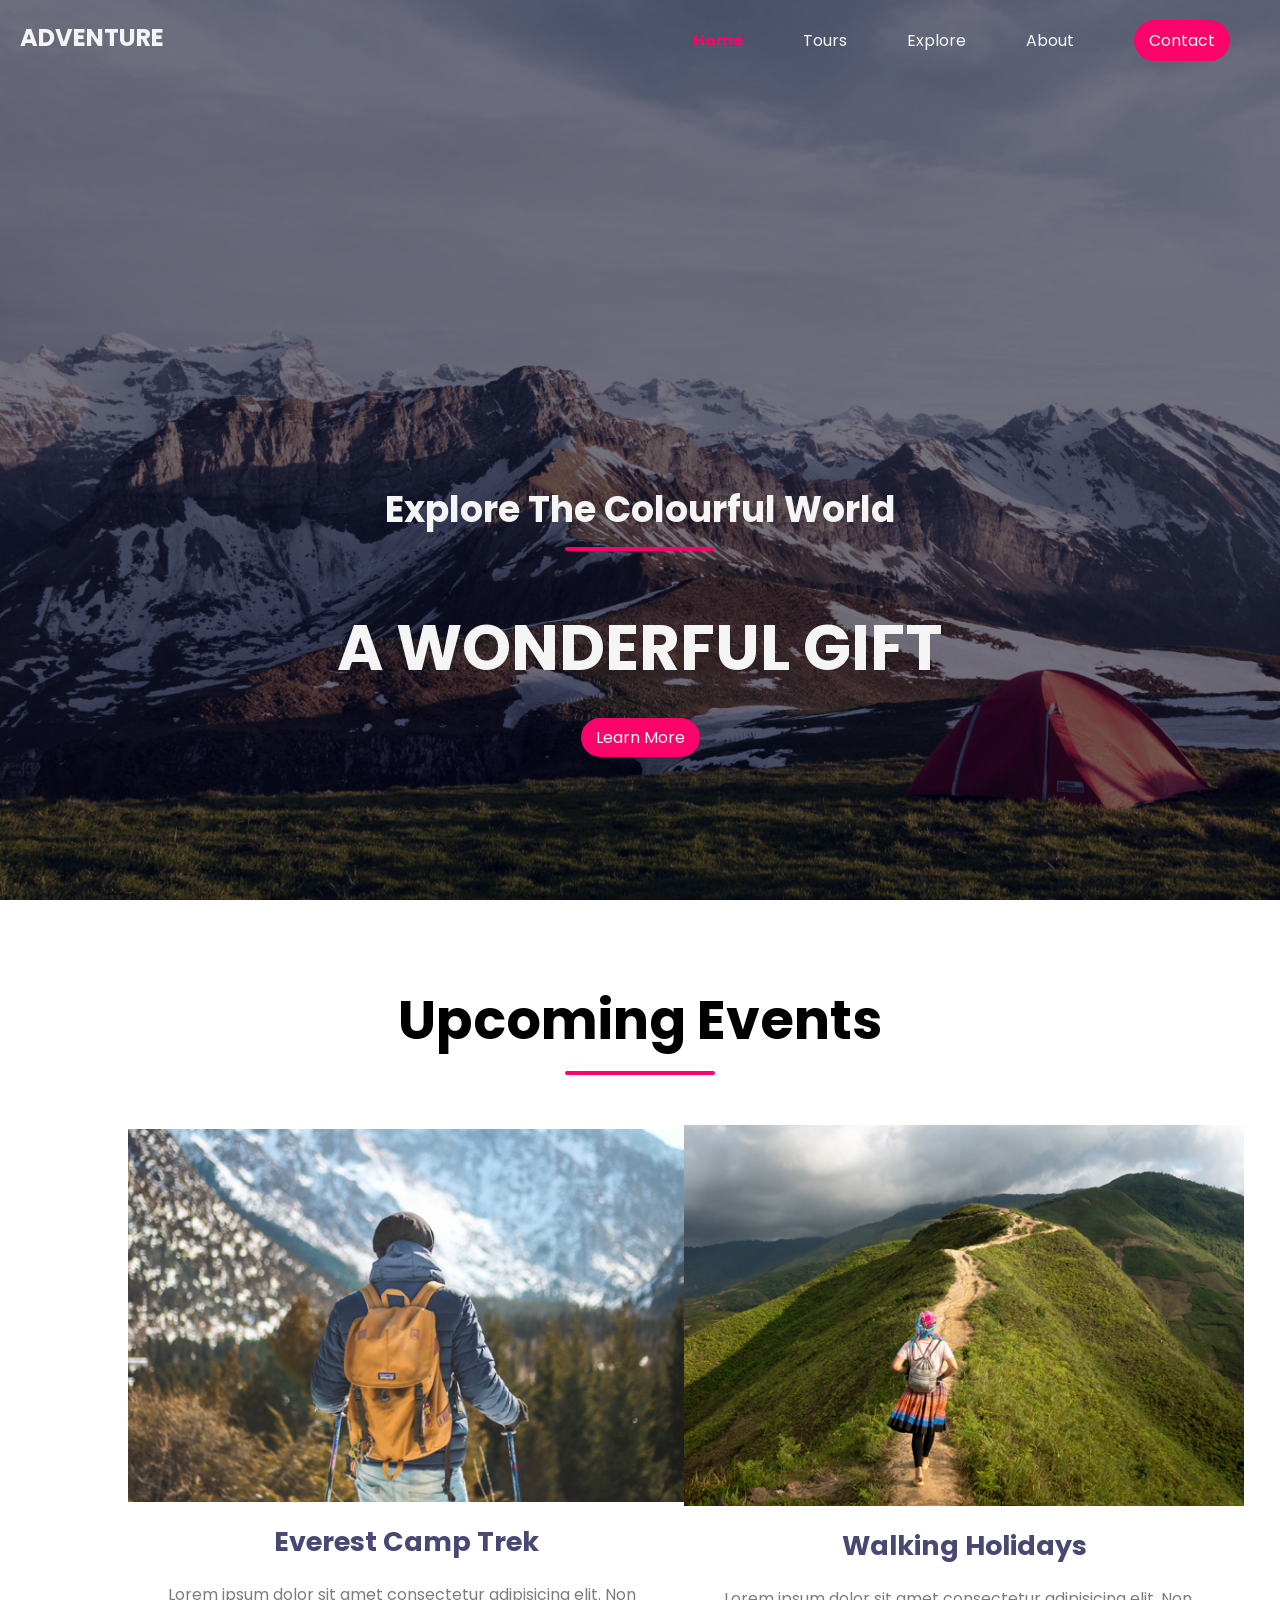
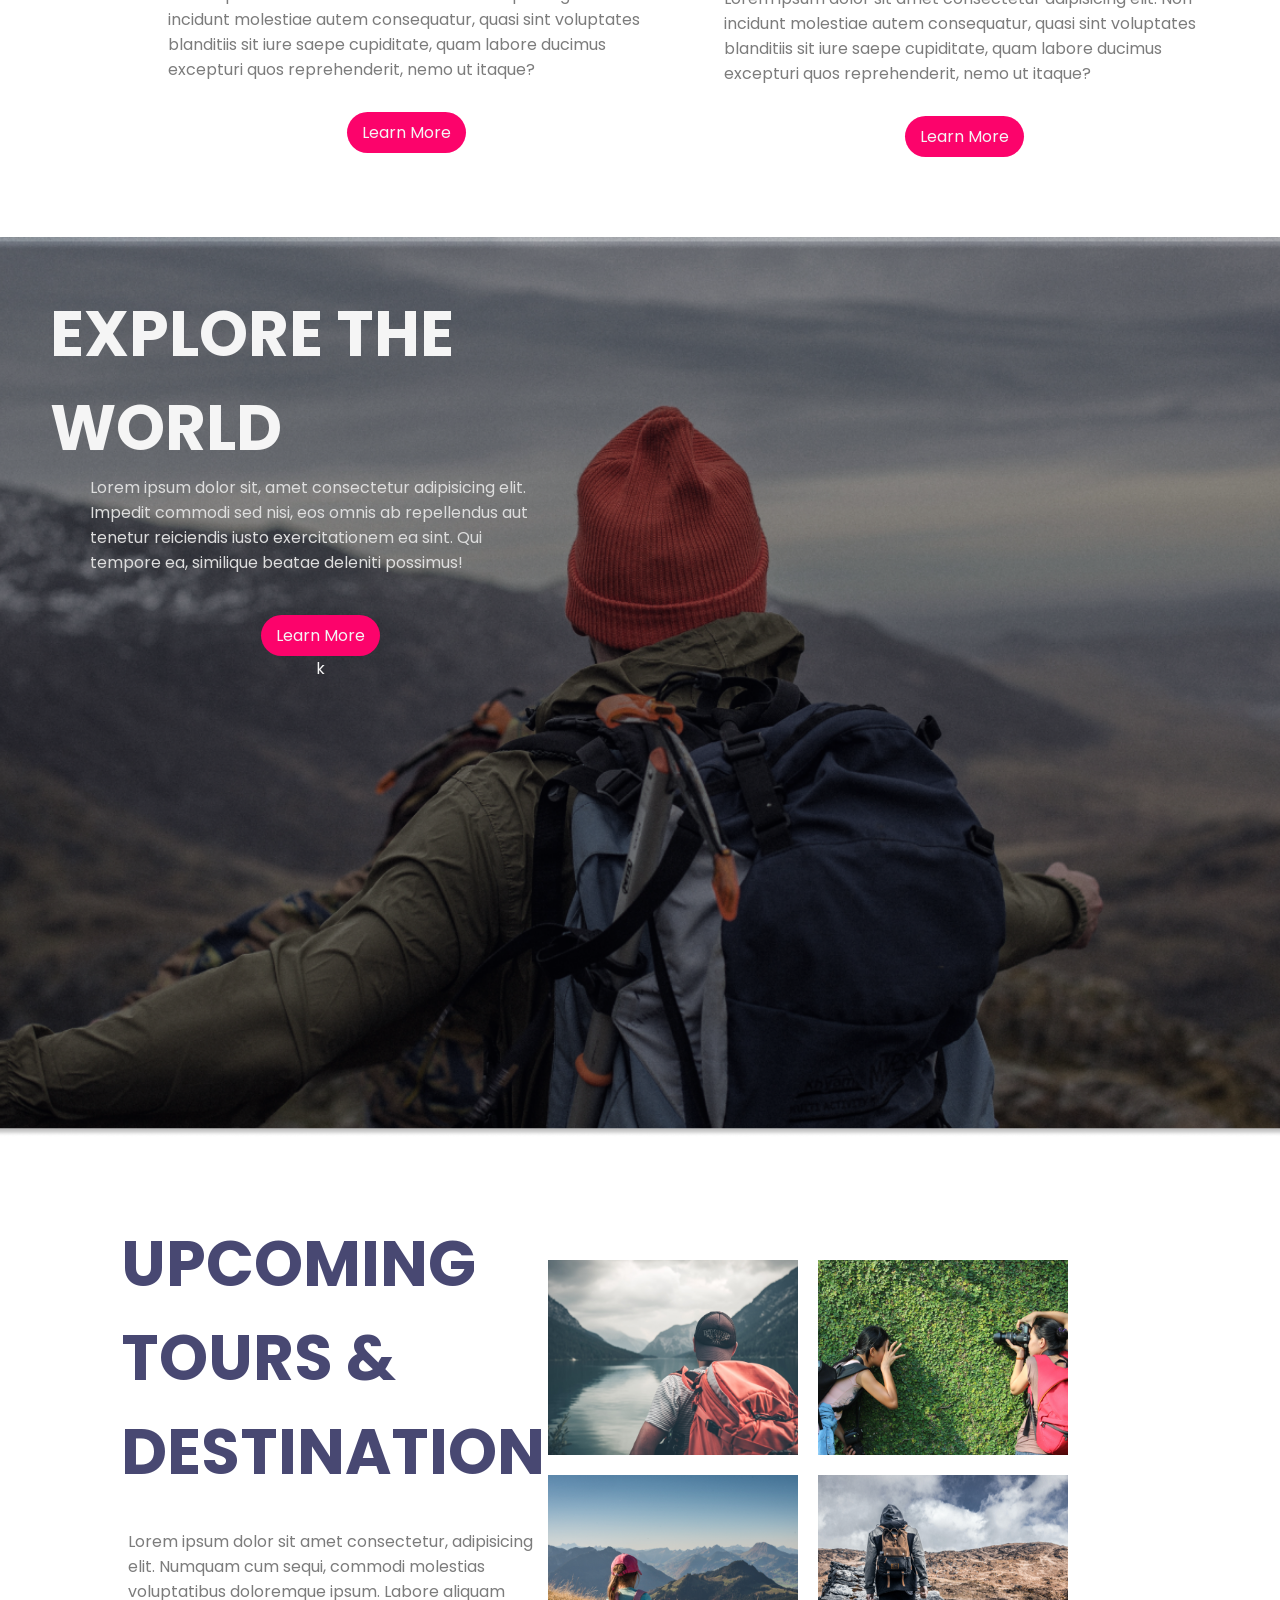
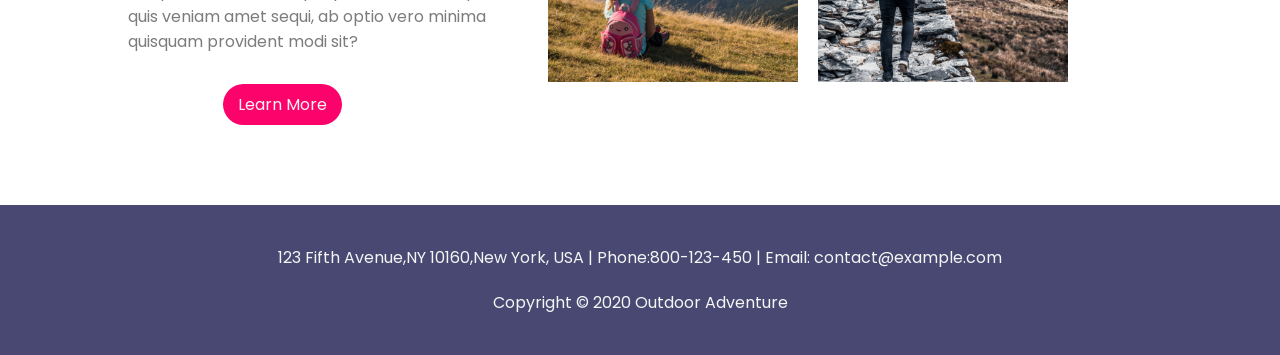
<file: landing page/index.html>
<!DOCTYPE html>
<html lang="en">
  <head>
    <meta charset="UTF-8" />
    <meta name="viewport" content="width=device-width, initial-scale=1.0" />
    <title>Document</title>
    <link rel="stylesheet" href="styles.css" />
  </head>
  <body>
    <nav class="navbar">
      <h1 class="logo">ADVENTURE</h1>
      <ul class="nav-links">
        <li class="active"><a href="#"></a>Home</li>
        <li><a href="#"></a>Tours</li>
        <li><a href="#"></a>Explore</li>
        <li><a href="#"></a>About</li>
        <li class="ctn"><a href="#"></a>Contact</li>
      </ul>
      <img src="menu-btn.png" alt="" class="menu-btn" />
    </nav>

    <header>
      <div class="header-content">
        <h2>Explore The Colourful World</h2>
        <div class="line"></div>
        <h1>A WONDERFUL GIFT</h1>
        <a href="#" class="ctn">Learn More</a>
      </div>
    </header>

    <section class="events">
      <div class="title">
        <h1>Upcoming Events</h1>
        <div class="line"></div>
      </div>
      <div class="row">
        <div class="col">
          <img src="img1.png" alt="" />
          <h4>Everest Camp Trek</h4>
          <p>
            Lorem ipsum dolor sit amet consectetur adipisicing elit. Non
            incidunt molestiae autem consequatur, quasi sint voluptates
            blanditiis sit iure saepe cupiditate, quam labore ducimus excepturi
            quos reprehenderit, nemo ut itaque?
          </p>
          <a href="#" class="ctn">Learn More</a>
        </div>
        <div class="col">
          <img src="img2.png" alt="" />
          <h4>Walking Holidays</h4>
          <p>
            Lorem ipsum dolor sit amet consectetur adipisicing elit. Non
            incidunt molestiae autem consequatur, quasi sint voluptates
            blanditiis sit iure saepe cupiditate, quam labore ducimus excepturi
            quos reprehenderit, nemo ut itaque?
          </p>
          <a href="#" class="ctn">Learn More</a>
        </div>
      </div>
    </section>
    <section class="explore">
      <div class="explore-content">
        <h1>EXPLORE THE WORLD</h1>
        <p>
          Lorem ipsum dolor sit, amet consectetur adipisicing elit. Impedit
          commodi sed nisi, eos omnis ab repellendus aut tenetur reiciendis
          iusto exercitationem ea sint. Qui tempore ea, similique beatae
          deleniti possimus!
        </p>
        <a href="#" class="ctn">Learn More</a>k
      </div>
    </section>

    <section class="tours">
      <div class="row">
        <div class="col content-col">
          <h1>UPCOMING TOURS & DESTINATION</h1>
          <p>
            Lorem ipsum dolor sit amet consectetur, adipisicing elit. Numquam
            cum sequi, commodi molestias voluptatibus doloremque ipsum. Labore
            aliquam quis veniam amet sequi, ab optio vero minima quisquam
            provident modi sit?
          </p>
          <a href="#" class="ctn">Learn More</a>
        </div>
        <div class="col image-col">
          <div class="image-gallery">
            <img src="./img3.png" alt="" />
            <img src="./img4.png" alt="" />
            <img src="./img5.png" alt="" />
            <img src="./img6.png" alt="" />
          </div>
        </div>
      </div>
    </section>

    <section class="footer">
        <p>123 Fifth Avenue,NY 10160,New York, USA | Phone:800-123-450 | Email: contact@example.com</p>
        <p>Copyright © 2020 Outdoor Adventure</p>
    </section>


  </body>
</html>
</file>
<file: landing page/styles.css>
@import url("https://fonts.googleapis.com/css2?family=Poppins:ital,wght@0,100;0,200;0,300;0,400;0,500;0,600;0,700;0,800;0,900;1,100;1,200;1,300;1,400;1,500;1,600;1,700;1,800;1,900&display=swap");
* {
  margin: 0;
  padding: 0;
  box-sizing: border-box;
  font-family: "Poppins";
}
a {
  text-decoration: none;
}
ul {
  list-style: none;
}
.active {
  color: #fc036b;
  text-decoration: underline;
  font-weight: bold;
}
body,
html {
  overflow-x: hidden;
}
.navbar {
  position: absolute;
  top: 0;
  left: 0;
  display: flex;
  width: 100%;
  justify-content: space-between;
  padding: 20px;
  color: whitesmoke;
}
.nav-links {
  display: flex;
  align-items: center;
}
.nav-links li {
  margin: 0 30px;
}
header {
  width: 100vw;
  height: 100vh;
  background-image: url("./header-bg.png");
  background-position: bottom;
  background-size: cover;
  display: flex;
  align-items: flex-end;
  justify-content: center;
}
.header-content {
  margin-bottom: 150px;
  color: whitesmoke;
  text-align: center;
}
.header-content h2 {
  font-size: 4vmin;
}
.line {
  width: 150px;
  height: 4px;
  background: #fc036b;
  margin: 10px auto;
  border-radius: 5px;
}
.header-content h1 {
  font-size: 7vmin;
  margin-top: 50px;
  margin-bottom: 30px;
}
.ctn {
  padding: 8px 15px;
  background: #fc036b;
  border-radius: 30px;
  color: whitesmoke;
}
.menu-btn {
  position: absolute;
  top: 30px;
  right: 30px;
  width: 40px;
  cursor: pointer;
  display: none;
}
section {
  width: 80%;
  margin: 80px auto;
}
.title {
  text-align: center;
  font-size: 4vmin;
  columns: #49497e;
}
.row {
  display: flex;
  align-items: center;
  width: 100%;
  justify-content: space-between;
}
.row .col {
  display: flex;
  flex-direction: column;
  align-items: center;
}
.events .row {
  margin-top: 50px;
}
h4 {
  font-size: 3vmin;
  color: #484872;
  margin: 20px auto;
}
p {
  color: #7c7c7c;
  padding: 0px 40px;
}
.events .ctn {
  margin-top: 30px;
}
.explore {
  width: 100%;
  height: 100vh;
  background-image: url("./bg2.png");
  background-position: center;
  background-size: cover;
  background-repeat: no-repeat;
  display: flex;
}
.explore-content {
  width: 50%;
  padding: 50px;
  color: whitesmoke;
  display: flex;
  align-items: center;
  flex-direction: column;
}
.explore-content h1 {
  font-size: 7vmin;
}
.explore-content .line {
  margin-bottom: 50px;
}
.explore-content p {
  color: rgb(221, 221, 221);
}
.explore-content .ctn {
  margin-top: 40px;
}
.content-col {
  width: 40%;
}
.image-col {
  width: 60%;
}
.tours .image-gallery {
  display: flex;
  flex-wrap: wrap;
}
.image-gallery img {
  max-width: 250px;
  margin: 10px;
}
.content-col h1 {
  font-size: 7vmin;
  color: #484872;
}
.content-col line {
  margin-left: -1px;
}
.content-col p {
  padding: 0;
  margin: 30px auto;
}
.content-col .ctn {
  margin-left: -100px;
}
.footer{
    width: 100%;
    min-height: 100px;
    padding: 20px 80px;
    margin: 0;
    background: #484872;
    text-align: center;
}
.footer p{
    color: whitesmoke;
    margin: 20px auto;
    
}
@media only screen and (max-width: 850px) {
  .navbar {
    padding: 0;
  }
  .logo {
    position: absolute;
    top: 30px;
    left: 30px;
  }
  .nav-links {
    flex-direction: column;
    width: 100%;
    height: 100vh;
    justify-content: center;
    background: #484872;
    margin-top: -900px;
  }
  .mobile-menu {
    margin-top: 0px;
  }
  .nav-links li {
    margin: 30px auto;
  }
}
</file>
